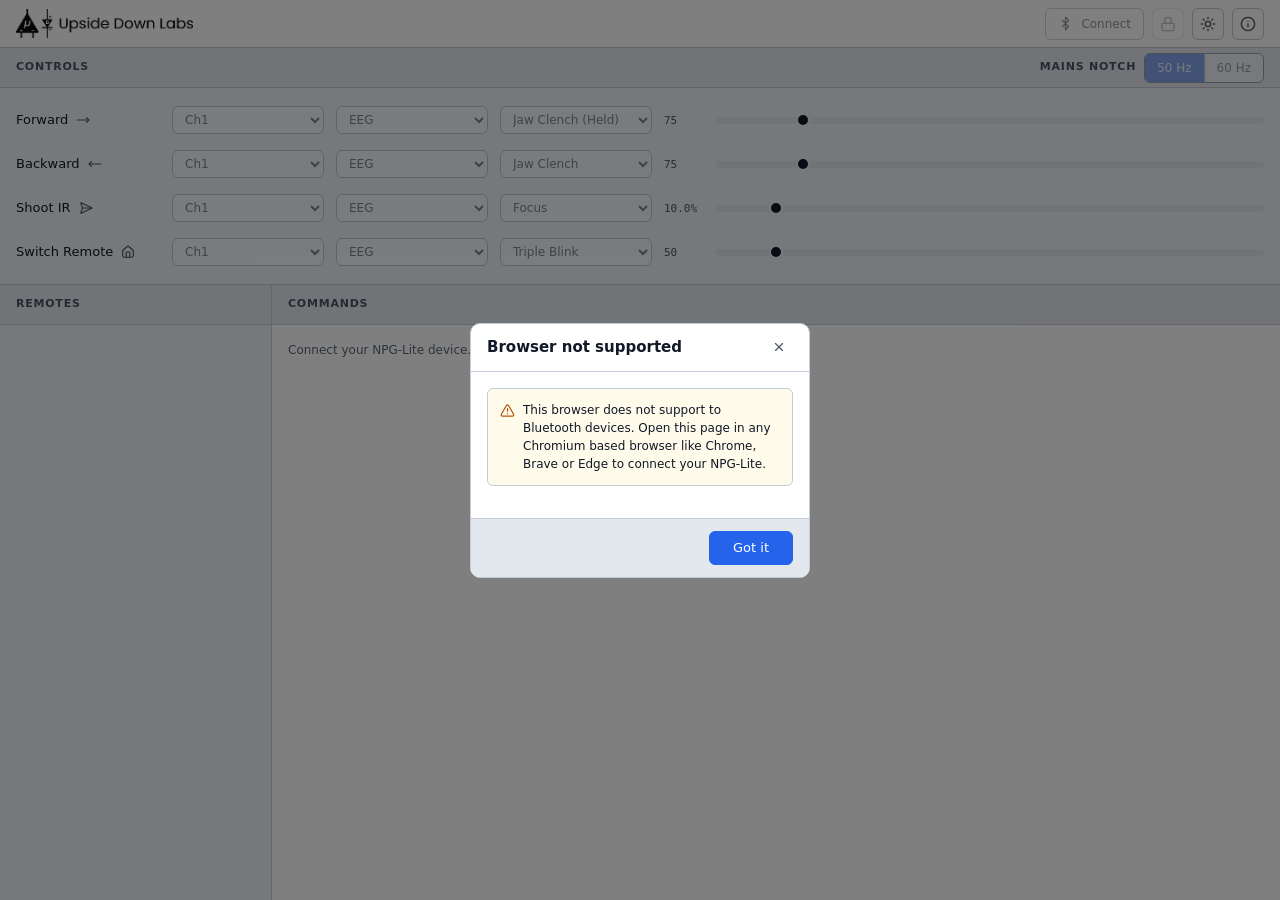
<file: BCI-IR-Remote/index.html>
<!doctype html>
<html lang="en">
<head>
<meta charset="utf-8">
<meta name="viewport" content="width=device-width, initial-scale=1, viewport-fit=cover">
<meta name="color-scheme" content="light dark">
<title>NPG IR Controller</title>
<link rel="stylesheet" href="css/style.css">
<script>
/* Keep the desktop workspace intact and fit it inside the available visual
   viewport.  This runs before the page paints and updates for resize, browser
   zoom and mobile viewport changes. */
(() => {
  const root = document.documentElement;
  let frame = 0;

  function fitLayout() {
    frame = 0;
    const rem = parseFloat(getComputedStyle(root).fontSize) || 16;
    const minWidth = 60 * rem;
    const minHeight = 40 * rem;
    const visual = window.visualViewport;
    const width = Math.max(1, Math.min(window.innerWidth, visual ? visual.width : window.innerWidth));
    const height = Math.max(1, Math.min(window.innerHeight, visual ? visual.height : window.innerHeight));
    const scale = Math.min(1, width / minWidth, height / minHeight);

    root.style.setProperty('--app-scale', scale.toFixed(6));
    root.style.setProperty('--app-width', Math.max(minWidth, width / scale) + 'px');
    root.style.setProperty('--app-height', Math.max(minHeight, height / scale) + 'px');
  }

  function scheduleFit() {
    if (!frame) frame = requestAnimationFrame(fitLayout);
  }

  fitLayout();
  window.addEventListener('resize', scheduleFit, { passive: true });
  window.visualViewport?.addEventListener('resize', scheduleFit, { passive: true });
})();
</script>
</head>
<body>

<div class="app">

  <header class="hdr">
    <img class="logo light-only" src="assets/udl_logo_black.png" alt="Upside Down Labs">
    <img class="logo dark-only" src="assets/udl_logo_white.png" alt="Upside Down Labs">
    <div class="hdr-actions">
      <button class="btn btn-sm conn-btn" id="btn-conn" title="Connect">
        <span class="ico" data-icon="bluetooth"></span>
        <span id="conn-txt">Connect</span>
      </button>
      <button class="icon-btn" id="btn-lock" title="Unlock to configure" aria-label="Unlock to configure" disabled>
        <span class="ico" data-icon="lock"></span>
      </button>
      <button class="icon-btn" id="btn-theme" title="Toggle theme" aria-label="Toggle theme">
        <span class="ico light-only" data-icon="sun"></span>
        <span class="ico dark-only" data-icon="moon"></span>
      </button>
      <button class="icon-btn" id="btn-info" title="How to use" aria-label="How to use">
        <span class="ico" data-icon="info"></span>
      </button>
    </div>
  </header>

  <!-- Settings only: what each channel measures, and what its gestures do. -->
  <div class="section-hdr">
    <span class="bar-ttl">Controls</span>
    <div class="bar-tools">
      <span class="notch-lbl">Mains notch</span>
      <div class="switch" id="notch" role="group" aria-label="Mains notch">
        <button type="button" data-hz="50">50 Hz</button>
        <button type="button" data-hz="60">60 Hz</button>
      </div>
    </div>
  </div>

  <!-- One row per control: what it is, which channel and filter feed it,
       which gesture drives it, and the level that gesture is measured on. -->
  <div class="controls" id="controls"></div>

  <main class="cols">
    <div class="col col-profiles">
      <div class="col-ttl">
        <span>Remotes</span>
      </div>
      <div class="col-body">
        <ul class="list" id="profiles"></ul>
      </div>
    </div>

    <div class="col col-commands">
      <div class="col-ttl">
        <span id="cmd-ttl">Commands</span>
      </div>
      <div class="col-body">
        <ul class="grid" id="list"></ul>
        <p class="col-empty" id="cmd-empty"></p>
      </div>
    </div>
  </main>


  <!-- Phones only. Every command row has its own fire button, but they are
       a small target, so the selected one gets a full width button too. -->

</div>


<!-- Listening -->
<div class="overlay" id="ov-listening">
  <div class="modal modal-sm">
    <div class="modal-body listen">
      <div class="waves" aria-hidden="true">
        <span class="wave"></span>
        <span class="wave"></span>
        <span class="wave"></span>
        <span class="wave-core"></span>
      </div>
      <h2 class="listen-ttl">Listening for a signal</h2>
      <p class="prose listen-sub">Point your remote at the board and press any key.</p>
      <div class="progress"><span class="progress-bar" id="listen-bar"></span></div>
      <span class="listen-time" id="listen-time"></span>
    </div>
    <div class="modal-ftr">
      <button class="btn" id="listen-cancel">Cancel</button>
    </div>
  </div>
</div>

<!-- Capture -->
<div class="overlay" id="ov-capture">
  <div class="modal">
    <div class="modal-hdr">
      <h2 class="modal-ttl" id="cap-ttl">IR signal captured</h2>
      <button class="icon-btn icon-btn-sm" data-close="ov-capture" aria-label="Close">
        <span class="ico" data-icon="x"></span>
      </button>
    </div>
    <div class="modal-body">
      <div id="cap-dup"></div>
      <dl class="meta" id="cap-meta"></dl>
      <label class="field">
        <span class="field-lbl">Name</span>
        <input class="input" id="cap-input" maxlength="16" placeholder="TV Power" autocomplete="off">
        <span class="field-hint"><span id="cap-count">0</span>/16 characters</span>
      </label>
    </div>
    <div class="modal-ftr" id="cap-actions"></div>
  </div>
</div>

<!-- Rename -->
<div class="overlay" id="ov-rename">
  <div class="modal">
    <div class="modal-hdr">
      <h2 class="modal-ttl" id="ren-ttl">Rename command</h2>
      <button class="icon-btn icon-btn-sm" data-close="ov-rename" aria-label="Close">
        <span class="ico" data-icon="x"></span>
      </button>
    </div>
    <div class="modal-body">
      <label class="field">
        <span class="field-lbl">Name</span>
        <input class="input" id="ren-input" maxlength="16" autocomplete="off">
        <span class="field-hint"><span id="ren-count">0</span>/16 characters</span>
      </label>
    </div>
    <div class="modal-ftr">
      <button class="btn" data-close="ov-rename">Cancel</button>
      <button class="btn btn-primary" id="ren-save">Save</button>
    </div>
  </div>
</div>

<!-- Confirm -->
<div class="overlay" id="ov-confirm">
  <div class="modal">
    <div class="modal-hdr">
      <h2 class="modal-ttl" id="cfm-ttl">Are you sure?</h2>
      <button class="icon-btn icon-btn-sm" data-close="ov-confirm" aria-label="Close">
        <span class="ico" data-icon="x"></span>
      </button>
    </div>
    <div class="modal-body">
      <p class="prose" id="cfm-body"></p>
    </div>
    <div class="modal-ftr">
      <button class="btn" id="cfm-no">Cancel</button>
      <button class="btn btn-danger" id="cfm-ok">Delete</button>
    </div>
  </div>
</div>

<!-- Info -->
<div class="overlay" id="ov-info">
  <div class="modal modal-lg">
    <div class="modal-hdr">
      <h2 class="modal-ttl">How to use</h2>
      <button class="icon-btn icon-btn-sm" data-close="ov-info" aria-label="Close">
        <span class="ico" data-icon="x"></span>
      </button>
    </div>
    <div class="modal-body modal-scroll">

      <section class="info-sec">
        <h3 class="info-ttl">Getting started</h3>
        <ol class="steps">
          <li>Power the board and press <b>Connect</b>. Pick <b>NPG-IR</b> from the browser dialog.</li>
          <li>Press the lock icon to unlock, then press <b>+</b> on a remote and name it.</li>
          <li>Open the remote, press <b>+</b> on a command, then point a real remote at the board and press a key.</li>
          <li>Name the capture and save it. Lock again when you're done setting up.</li>
          <li>Press a command's send button to fire it.</li>
        </ol>
      </section>

      <section class="info-sec">
        <h3 class="info-ttl">Muscle and brain control</h3>
        <p class="prose">Open <b>Controls</b> in the header to pick a channel, a filter and a gesture for each of the four actions. The bar beside each one shows its live level, and the slider sets the threshold that counts as a gesture: put it just above your resting level and below a deliberate one.</p>
      </section>

      <section class="info-sec">
        <h3 class="info-ttl">Requirements</h3>
        <p class="prose">Web Bluetooth works in Chrome and Edge on desktop and Android. Firefox and Safari do not support it. On Android, Location must be on for Bluetooth scanning.</p>
      </section>

      <section class="info-sec danger-zone">
        <h3 class="info-ttl">Erase all</h3>
        <p class="prose">Removes every remote, command and waveform from the board. This cannot be undone.</p>
        <button class="btn btn-danger" id="btn-wipe" disabled>Erase everything</button>
      </section>

    </div>
  </div>
</div>

<!-- Unsupported browser -->
<div class="overlay" id="ov-browser-warning">
  <div class="modal modal-sm">
    <div class="modal-hdr">
      <h2 class="modal-ttl">Browser not supported</h2>
      <button class="icon-btn icon-btn-sm" data-close="ov-browser-warning" aria-label="Close">
        <span class="ico" data-icon="x"></span>
      </button>
    </div>
    <div class="modal-body">
      <div class="notice">
        <span class="ico" data-icon="triangle-alert"></span>
        <span>This browser does not support to Bluetooth devices. Open this page in any Chromium based browser like Chrome, Brave or Edge to connect your NPG-Lite.</span>
      </div>
    </div>
    <div class="modal-ftr">
      <button class="btn btn-primary" data-close="ov-browser-warning">Got it</button>
    </div>
  </div>
</div>

<div class="toast" id="toast" role="status"></div>

<script src="js/icons.js"></script>
<script src="js/ble.js"></script>
<script src="js/app.js"></script>
</body>
</html>
</file>
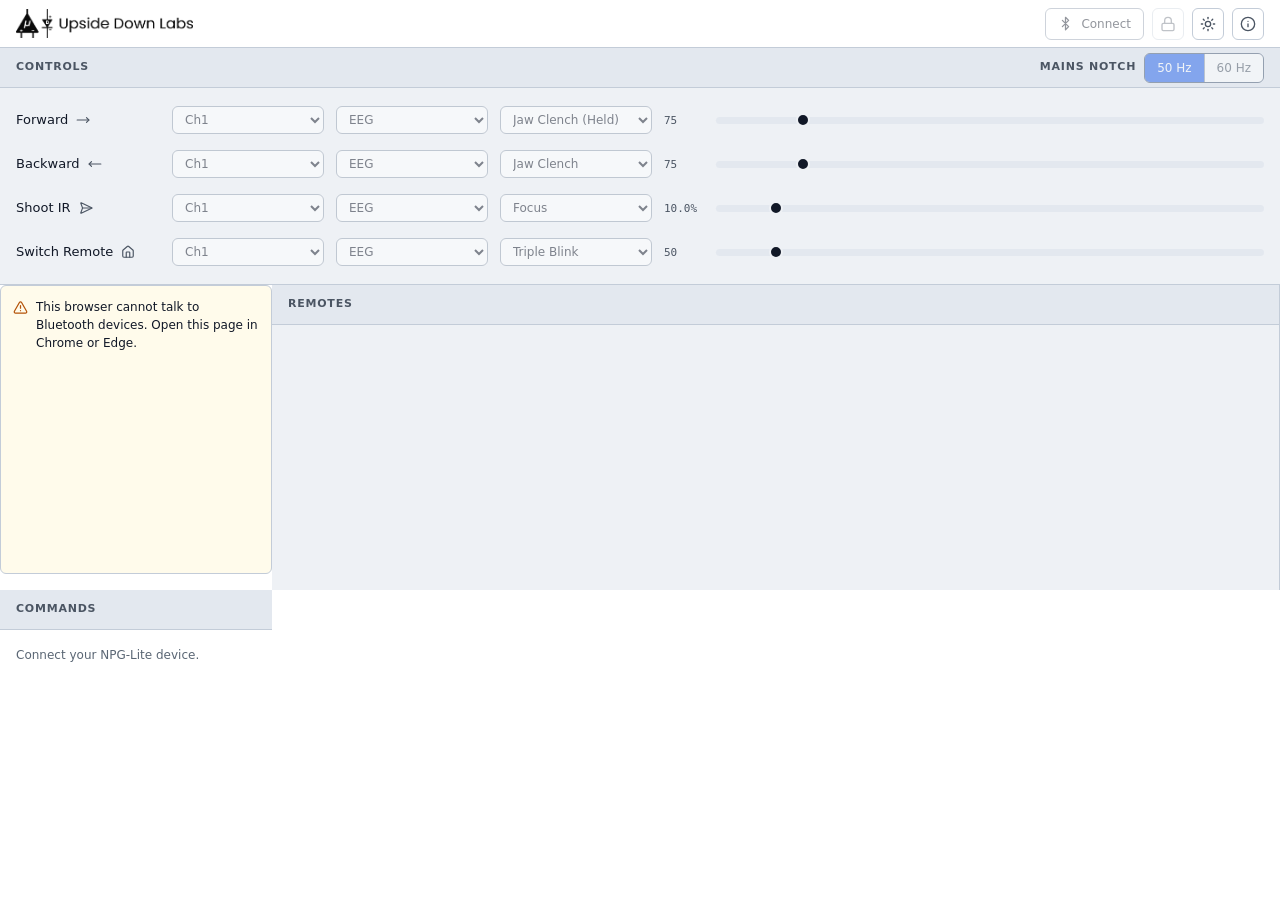
<file: IR-Transceiver/index.html>
<!doctype html>
<html lang="en">
<head>
<meta charset="utf-8">
<meta name="viewport" content="width=device-width, initial-scale=1, viewport-fit=cover">
<meta name="color-scheme" content="light dark">
<title>NPG IR Controller</title>
<link rel="stylesheet" href="css/style.css">
<script>
/* Keep the desktop workspace intact and fit it inside the available visual
   viewport.  This runs before the page paints and updates for resize, browser
   zoom and mobile viewport changes. */
(() => {
  const root = document.documentElement;
  let frame = 0;

  function fitLayout() {
    frame = 0;
    const rem = parseFloat(getComputedStyle(root).fontSize) || 16;
    const minWidth = 60 * rem;
    const minHeight = 40 * rem;
    const visual = window.visualViewport;
    const width = Math.max(1, Math.min(window.innerWidth, visual ? visual.width : window.innerWidth));
    const height = Math.max(1, Math.min(window.innerHeight, visual ? visual.height : window.innerHeight));
    const scale = Math.min(1, width / minWidth, height / minHeight);

    root.style.setProperty('--app-scale', scale.toFixed(6));
    root.style.setProperty('--app-width', Math.max(minWidth, width / scale) + 'px');
    root.style.setProperty('--app-height', Math.max(minHeight, height / scale) + 'px');
  }

  function scheduleFit() {
    if (!frame) frame = requestAnimationFrame(fitLayout);
  }

  fitLayout();
  window.addEventListener('resize', scheduleFit, { passive: true });
  window.visualViewport?.addEventListener('resize', scheduleFit, { passive: true });
})();
</script>
</head>
<body>

<div class="app">

  <header class="hdr">
    <img class="logo light-only" src="assets/udl_logo_black.png" alt="Upside Down Labs">
    <img class="logo dark-only" src="assets/udl_logo_white.png" alt="Upside Down Labs">
    <div class="hdr-actions">
      <button class="btn btn-sm conn-btn" id="btn-conn" title="Connect">
        <span class="ico" data-icon="bluetooth"></span>
        <span id="conn-txt">Connect</span>
      </button>
      <button class="icon-btn" id="btn-lock" title="Unlock to configure" aria-label="Unlock to configure" disabled>
        <span class="ico" data-icon="lock"></span>
      </button>
      <button class="icon-btn" id="btn-theme" title="Toggle theme" aria-label="Toggle theme">
        <span class="ico light-only" data-icon="sun"></span>
        <span class="ico dark-only" data-icon="moon"></span>
      </button>
      <button class="icon-btn" id="btn-info" title="How to use" aria-label="How to use">
        <span class="ico" data-icon="info"></span>
      </button>
    </div>
  </header>

  <!-- Settings only: what each channel measures, and what its gestures do. -->
  <div class="section-hdr">
    <span class="bar-ttl">Controls</span>
    <div class="bar-tools">
      <span class="notch-lbl">Mains notch</span>
      <div class="switch" id="notch" role="group" aria-label="Mains notch">
        <button type="button" data-hz="50">50 Hz</button>
        <button type="button" data-hz="60">60 Hz</button>
      </div>
    </div>
  </div>

  <!-- One row per control: what it is, which channel and filter feed it,
       which gesture drives it, and the level that gesture is measured on. -->
  <div class="controls" id="controls"></div>

  <main class="cols">
    <div class="col col-profiles">
      <div class="col-ttl">
        <span>Remotes</span>
      </div>
      <div class="col-body">
        <ul class="list" id="profiles"></ul>
      </div>
    </div>

    <div class="col col-commands">
      <div class="col-ttl">
        <span id="cmd-ttl">Commands</span>
      </div>
      <div class="col-body">
        <ul class="grid" id="list"></ul>
        <p class="col-empty" id="cmd-empty"></p>
      </div>
    </div>
  </main>


  <!-- Phones only. Every command row has its own fire button, but they are
       a small target, so the selected one gets a full width button too. -->

</div>


<!-- Listening -->
<div class="overlay" id="ov-listening">
  <div class="modal modal-sm">
    <div class="modal-body listen">
      <div class="waves" aria-hidden="true">
        <span class="wave"></span>
        <span class="wave"></span>
        <span class="wave"></span>
        <span class="wave-core"></span>
      </div>
      <h2 class="listen-ttl">Listening for a signal</h2>
      <p class="prose listen-sub">Point your remote at the board and press any key.</p>
      <div class="progress"><span class="progress-bar" id="listen-bar"></span></div>
      <span class="listen-time" id="listen-time"></span>
    </div>
    <div class="modal-ftr">
      <button class="btn" id="listen-cancel">Cancel</button>
    </div>
  </div>
</div>

<!-- Capture -->
<div class="overlay" id="ov-capture">
  <div class="modal">
    <div class="modal-hdr">
      <h2 class="modal-ttl" id="cap-ttl">IR signal captured</h2>
      <button class="icon-btn icon-btn-sm" data-close="ov-capture" aria-label="Close">
        <span class="ico" data-icon="x"></span>
      </button>
    </div>
    <div class="modal-body">
      <div id="cap-dup"></div>
      <dl class="meta" id="cap-meta"></dl>
      <label class="field">
        <span class="field-lbl">Name</span>
        <input class="input" id="cap-input" maxlength="16" placeholder="TV Power" autocomplete="off">
        <span class="field-hint"><span id="cap-count">0</span>/16 characters</span>
      </label>
    </div>
    <div class="modal-ftr" id="cap-actions"></div>
  </div>
</div>

<!-- Rename -->
<div class="overlay" id="ov-rename">
  <div class="modal">
    <div class="modal-hdr">
      <h2 class="modal-ttl" id="ren-ttl">Rename command</h2>
      <button class="icon-btn icon-btn-sm" data-close="ov-rename" aria-label="Close">
        <span class="ico" data-icon="x"></span>
      </button>
    </div>
    <div class="modal-body">
      <label class="field">
        <span class="field-lbl">Name</span>
        <input class="input" id="ren-input" maxlength="16" autocomplete="off">
        <span class="field-hint"><span id="ren-count">0</span>/16 characters</span>
      </label>
    </div>
    <div class="modal-ftr">
      <button class="btn" data-close="ov-rename">Cancel</button>
      <button class="btn btn-primary" id="ren-save">Save</button>
    </div>
  </div>
</div>

<!-- Confirm -->
<div class="overlay" id="ov-confirm">
  <div class="modal">
    <div class="modal-hdr">
      <h2 class="modal-ttl" id="cfm-ttl">Are you sure?</h2>
      <button class="icon-btn icon-btn-sm" data-close="ov-confirm" aria-label="Close">
        <span class="ico" data-icon="x"></span>
      </button>
    </div>
    <div class="modal-body">
      <p class="prose" id="cfm-body"></p>
    </div>
    <div class="modal-ftr">
      <button class="btn" id="cfm-no">Cancel</button>
      <button class="btn btn-danger" id="cfm-ok">Delete</button>
    </div>
  </div>
</div>

<!-- Info -->
<div class="overlay" id="ov-info">
  <div class="modal modal-lg">
    <div class="modal-hdr">
      <h2 class="modal-ttl">How to use</h2>
      <button class="icon-btn icon-btn-sm" data-close="ov-info" aria-label="Close">
        <span class="ico" data-icon="x"></span>
      </button>
    </div>
    <div class="modal-body modal-scroll">

      <section class="info-sec">
        <h3 class="info-ttl">Getting started</h3>
        <ol class="steps">
          <li>Power the board and press <b>Connect</b>. Pick <b>NPG-IR</b> from the browser dialog.</li>
          <li>Press the lock icon to unlock, then press <b>+</b> on a remote and name it.</li>
          <li>Open the remote, press <b>+</b> on a command, then point a real remote at the board and press a key.</li>
          <li>Name the capture and save it. Lock again when you're done setting up.</li>
          <li>Press a command's send button to fire it.</li>
        </ol>
      </section>

      <section class="info-sec">
        <h3 class="info-ttl">Muscle and brain control</h3>
        <p class="prose">Open <b>Controls</b> in the header to pick a channel, a filter and a gesture for each of the four actions. The bar beside each one shows its live level, and the slider sets the threshold that counts as a gesture: put it just above your resting level and below a deliberate one.</p>
      </section>

      <section class="info-sec">
        <h3 class="info-ttl">Requirements</h3>
        <p class="prose">Web Bluetooth works in Chrome and Edge on desktop and Android. Firefox and Safari do not support it. On Android, Location must be on for Bluetooth scanning.</p>
      </section>

      <section class="info-sec danger-zone">
        <h3 class="info-ttl">Erase all</h3>
        <p class="prose">Removes every remote, command and waveform from the board. This cannot be undone.</p>
        <button class="btn btn-danger" id="btn-wipe" disabled>Erase everything</button>
      </section>

    </div>
  </div>
</div>

<div class="toast" id="toast" role="status"></div>

<script src="js/icons.js"></script>
<script src="js/ble.js"></script>
<script src="js/app.js"></script>
</body>
</html>
</file>
<file: BCI-IR-Remote/css/style.css>
/* ============================================================
   NPG IR Transceiver
   Compact mono. One accent, hairline borders, 0.25rem spacing grid.

   The whole design is driven by the tokens below. Both themes
   share every size and rule and differ only in colour.

   Sizes are in rem so the layout follows the reader's browser
   font-size preference. 1rem is the browser default, normally
   16px, and every token is an exact multiple of 1/16rem, so at
   the default setting this renders identically to a px build.
   Never set a font-size on :root, that would defeat the point.

   Four things stay in px on purpose, because they should not
   grow with text: hairline borders (--edge), the focus ring and
   its offset, the focus glow spread, and the 1px press nudge.
   ============================================================ */

:root {
  /* Tells the browser which way round its own chrome should go, so
     scrollbars, form controls and the like follow the chosen theme rather
     than the operating system. Set again in each palette block below. */
  color-scheme: light;

  /* spacing - 0.25rem grid, no other values are used anywhere */
  --s1: 0.25rem;    /*  4px */
  --s2: 0.5rem;     /*  8px */
  --s3: 0.75rem;    /* 12px */
  --s4: 1rem;       /* 16px */
  --s5: 1.25rem;    /* 20px */
  --s6: 1.5rem;     /* 24px */
  --s7: 2rem;       /* 32px */

  /* type */
  --font: ui-sans-serif, system-ui, -apple-system, "Segoe UI", Roboto,
          "Helvetica Neue", Arial, sans-serif;
  --mono: ui-monospace, SFMono-Regular, "SF Mono", Menlo, Consolas, monospace;
  --t-xs: 0.6875rem; /* 11px */
  --t-sm: 0.75rem;   /* 12px */
  --t-md: 0.8125rem; /* 13px */
  --t-lg: 0.9375rem; /* 15px */
  --t-xl: 1.0625rem; /* 17px */

  /* control heights - only these four exist */
  --h-icon-sm: 1.75rem;  /* 28px */
  --h-icon: 2rem;        /* 32px */
  --h-btn: 2.125rem;     /* 34px */
  --h-fire: 2.875rem;    /* 46px */

  /* radius - controls, containers, pills. circles use 50% */
  --r: 0.375rem;     /*  6px */
  --r-lg: 0.625rem;  /* 10px */
  --r-pill: 999px;

  --edge: 1px;
  --tap: 200ms cubic-bezier(.4, 0, .2, 1);

  /* Updated before first paint by index.html. The workspace retains its
     desktop geometry and scales as one unit when the viewport is smaller. */
  --app-scale: 1;
  --app-width: 100vw;
  --app-height: 100dvh;

  /* light palette. The greys are spaced far enough apart that a panel, a
     sunken column and a header read as three different surfaces. */
  --bg:           #ffffff;
  --bg-sunken:    #eef1f5;
  --surface:      #ffffff;
  --surface-hi:   #e3e8ef;
  --border:       #c3ccd8;
  --border-hi:    #94a0b0;
  --text:         #111827;
  --text-mute:    #4b5563;
  --text-faint:   #5a6674;
  --accent:       #2563eb;
  --accent-hi:    #1d4ed8;
  --accent-fg:    #ffffff;
  --accent-wash:  #dce9ff;
  --danger:       #dc2626;
  --danger-hi:    #b91c1c;
  --danger-wash:  #fef2f2;
  --ok:           #15803d;
  --ok-solid:     #14733c;
  --warn:         #b45309;
  --warn-wash:    #fffbeb;
}

@media (prefers-color-scheme: dark) {
  :root:not([data-theme="light"]) {
    color-scheme: dark;
    --bg:           #0a0a0a;
    --bg-sunken:    #000000;
    --surface:      #141414;
    --surface-hi:   #1e1e1e;
    --border:       #262626;
    --border-hi:    #383838;
    --text:         #f5f5f5;
    --text-mute:    #9a9a9a;
    --text-faint:   #8a8a8a;
    --accent:       #3b82f6;
    --accent-hi:    #60a5fa;
    --accent-fg:    #ffffff;
    --accent-wash:  #101c33;
    --danger:       #ef4444;
    --danger-hi:    #f87171;
    --danger-wash:  #2a1315;
    --ok:           #4ade80;
    --ok-solid:     #1a7a45;
    --warn:         #fbbf24;
    --warn-wash:    #251c09;
  }
}

:root[data-theme="dark"] {
  color-scheme: dark;
  --bg:           #0a0a0a;
  --bg-sunken:    #000000;
  --surface:      #141414;
  --surface-hi:   #1e1e1e;
  --border:       #262626;
  --border-hi:    #383838;
  --text:         #f5f5f5;
  --text-mute:    #9a9a9a;
  --text-faint:   #8a8a8a;
  --accent:       #3b82f6;
  --accent-hi:    #60a5fa;
  --accent-fg:    #ffffff;
  --accent-wash:  #101c33;
  --danger:       #ef4444;
  --danger-hi:    #f87171;
  --danger-wash:  #2a1315;
  --ok:           #4ade80;
  --ok-solid:     #1a7a45;
  --warn:         #fbbf24;
  --warn-wash:    #251c09;
}

/* theme-conditional elements ------------------------------- */
:root .dark-only { display: none; }
:root .light-only { display: block; }
@media (prefers-color-scheme: dark) {
  :root:not([data-theme="light"]) .dark-only  { display: block; }
  :root:not([data-theme="light"]) .light-only { display: none; }
}
:root[data-theme="light"] { color-scheme: light; }

:root[data-theme="dark"] .dark-only  { display: block; }
:root[data-theme="dark"] .light-only { display: none; }

/* base ------------------------------------------------------ */
*, *::before, *::after { box-sizing: border-box; }

/* the hidden attribute is how this app shows and hides whole sections, and a
   plain display rule would quietly outrank it */
[hidden] { display: none !important; }

html, body {
  height: 100%;
  overflow: hidden;
}

/* iOS Safari inflates text in landscape without this */
html {
  -webkit-text-size-adjust: 100%;
  text-size-adjust: 100%;
}

body {
  margin: 0;
  background: var(--bg-sunken);
  color: var(--text);
  font: 400 var(--t-md)/1.5 var(--font);
  -webkit-font-smoothing: antialiased;
  -webkit-tap-highlight-color: transparent;
}

/* Lucide icons. They are drawn on a 24 unit grid at stroke width 2, so the
   weight holds at whatever size a rule below gives them. Block display keeps
   the wrapper span from adding a baseline gap under the icon. */
svg {
  display: block;
  fill: none;
  stroke: currentColor;
  stroke-width: 2;
  stroke-linecap: round;
  stroke-linejoin: round;
}

.ico { display: inline-flex; }

/* Scrollbars ------------------------------------------------
   The default light track is almost white and disappears against the panel,
   so every scrolling area gets its own from the palette. Newer browsers use
   the standard properties and ignore the webkit rules below them. */
.col-body, .bars, .config, .modal-scroll {
  scrollbar-width: thin;
  scrollbar-color: var(--text-faint) var(--surface-hi);
}

.col-body::-webkit-scrollbar,
.bars::-webkit-scrollbar,
.config::-webkit-scrollbar,
.modal-scroll::-webkit-scrollbar { width: 0.625rem; }

.col-body::-webkit-scrollbar-track,
.bars::-webkit-scrollbar-track,
.config::-webkit-scrollbar-track,
.modal-scroll::-webkit-scrollbar-track { background: var(--surface-hi); }

.col-body::-webkit-scrollbar-thumb,
.bars::-webkit-scrollbar-thumb,
.config::-webkit-scrollbar-thumb,
.modal-scroll::-webkit-scrollbar-thumb {
  background: var(--text-faint);
  border: 2px solid var(--surface-hi);
  border-radius: var(--r-pill);
}

/* A mouse click still focuses the element, and the browser's own default
   outline does not know about :focus-visible - it has to be told off
   explicitly, or a click leaves a ring behind that only a keyboard press
   should draw. */
:focus:not(:focus-visible) {
  outline: none;
}

:focus-visible {
  outline: 2px solid var(--accent);
  outline-offset: 2px;
  border-radius: var(--r);
}

/* app shell -------------------------------------------------
   This is a desktop workspace. Rather than changing its composition on a
   narrow or short viewport, the viewport fitter scales the complete shell so
   every panel remains visible and in the same relative position. */
.app {
  display: flex;
  flex-direction: column;
  width: var(--app-width);
  height: var(--app-height);
  min-width: 60rem;
  min-height: 40rem;
  background: var(--bg);
  transform: scale(var(--app-scale));
  transform-origin: top left;
}

/* header ---------------------------------------------------- */
.hdr {
  flex: none;
  display: flex;
  align-items: center;
  gap: var(--s3);
  height: 3rem;
  padding-inline: var(--s4);
  border-bottom: var(--edge) solid var(--border);
}

.logo {
  height: 1.875rem;
  width: auto;
  max-width: 100%;
  min-width: 0;
  object-fit: contain;
  display: block;
}

.hdr-actions {
  flex: none;
  margin-left: auto;
  display: flex;
  align-items: center;
  gap: var(--s2);
}

/* The connect button always carries a visible border; a transparent one on
   its neighbours until hover made the row read as unevenly spaced even
   though the gap itself was the same. */
.hdr-actions .icon-btn {
  border-color: var(--border);
}

/* connect ---------------------------------------------------
   State is the colour of the button, so there is no label to read. */
/* connected is a colour, so there is no separate status to read. The fill is
   deeper than the green used for text, so it carries a white label without
   glaring. */
.conn-btn.live {
  border-color: var(--ok-solid);
  background: var(--ok-solid);
  color: var(--accent-fg);
}

.conn-btn.live:hover:not(:disabled) {
  border-color: var(--danger);
  background: var(--danger);
}

/* Web Bluetooth is missing entirely. Looks disabled, same as :disabled, but
   stays clickable so a click can explain why nothing will happen. */
.conn-btn.unsupported {
  opacity: .45;
  cursor: not-allowed;
}

/* status bar ------------------------------------------------ */

.dot.live { background: var(--ok); }

/* two columns -----------------------------------------------
   Profiles on the left, the chosen profile's commands on the right, both in
   view at once. The rail is deliberately narrow: it is a place to pick from,
   not to read. */
.cols {
  flex: 1;
  min-height: 0;
  display: grid;
  /* the rail keeps its proportions and never pushes the page wider, however
     large the reader's font is */
  /* wide enough for a full 16 character name plus its count and buttons */
  grid-template-columns: clamp(12rem, 22%, 17rem) 1fr;
}

/* The title does not scroll, so the scrollbar starts underneath it rather
   than running up behind it. */
.col {
  display: flex;
  flex-direction: column;
  min-width: 0;
  min-height: 0;
  overflow: hidden;
}

.col-body {
  flex: 1;
  min-height: 0;
  /* Rows carry their own borders, so an inset under the title bar reads as a
     gap in the list rather than as breathing room. They start flush; the tail
     keeps a little room so the last row is not jammed against the edge. */
  padding-block: 0 var(--s3);
  overflow-y: auto;
  overscroll-behavior: contain;
  /* reserve the track so it never lands on top of a row's buttons */
  scrollbar-gutter: stable;
}

.col-profiles {
  border-right: var(--edge) solid var(--border);
  background: var(--bg-sunken);
}

.col-empty {
  margin: 0;
  padding: var(--s4);
  font-size: var(--t-sm);
  color: var(--text-faint);
}

/* a channel is picked the same way a profile is, and the gestures on the
   right follow whichever one is selected */

.chan-row.active { background: var(--accent-wash); }
.chan-row.active .chan-nm { color: var(--accent); }

/* a rail row is tighter than a command row, and has no radio */

.row-sm.active .row-nm { font-weight: 600; }

.list { margin: 0; padding: 0; list-style: none; }

/* list ------------------------------------------------------ */
.list {
  margin: 0;
  padding: 0;
  list-style: none;
}

.row {
  display: flex;
  align-items: center;
  gap: var(--s3);
  height: 2.5rem;
  padding-inline: var(--s4);
  border-bottom: var(--edge) solid var(--border);
  cursor: pointer;
  transition: background var(--tap);
}

.row:hover { background: var(--surface-hi); }
.row.active { background: var(--accent-wash); }

.radio {
  flex: none;
  width: 0.875rem;
  height: 0.875rem;
  border: var(--edge) solid var(--border-hi);
  border-radius: 50%;
  transition: border-color var(--tap);
}

.row.active .radio {
  border-color: var(--accent);
  border-width: 0.25rem;
}

.row-nm {
  flex: 1;
  min-width: 0;
  font-size: var(--t-md);
  overflow: hidden;
  text-overflow: ellipsis;
  white-space: nowrap;
}

.row.active .row-nm { font-weight: 500; }

/* Locked disables every way of editing rather than hiding it, so the row
   never changes shape and the reason it will not respond is right there
   under the pointer. */
.row-actions {
  flex: none;
  display: flex;
  gap: var(--s1);
}

/* records into the slot it sits on */
.add-btn {
  flex: none;
  border-color: var(--border-hi);
  color: var(--accent);
}

.add-btn:hover:not(:disabled) {
  border-color: var(--accent);
  background: var(--accent-wash);
  color: var(--accent);
}

/* Ten fixed slots, two across and five down. */
.grid {
  display: grid;
  grid-template-columns: 1fr 1fr;
  margin: 0;
  padding: 0;
  list-style: none;
}

.grid .row { border-right: var(--edge) solid var(--border); }
.grid .row:nth-child(even) { border-right: 0; }

/* Locked is read only, so the lists say so by sitting back a little. The
   send buttons stay at full strength, because firing is the whole point of
   being locked. */
.cols.locked .row-nm,
.cols.locked .badge { opacity: .6; }

/* a slot with nothing in it yet reads as waiting, not as broken */
.row.blank .row-nm { color: var(--text-faint); }

/* muscle trigger feedback ------------------------------------
   The board drives these. A step marks the row the selection moved
   to, a fire flashes the row and the button together. */
.row.stepped {
  animation: row-step 320ms ease-out;
}

@keyframes row-step {
  from { box-shadow: inset 0.1875rem 0 0 var(--accent); }
  to   { box-shadow: inset 0.1875rem 0 0 transparent; }
}

.row.fired {
  animation: row-fire 480ms ease-out;
}

@keyframes row-fire {
  from { background: var(--accent); }
  to   { background: transparent; }
}

.btn-fire.firing {
  animation: fire-pulse 480ms ease-out;
}

@keyframes fire-pulse {
  0%   { transform: scale(1); }
  35%  { transform: scale(1.03); }
  100% { transform: scale(1); }
}

/* footer ---------------------------------------------------- */
.ftr {
  flex: none;
  padding: var(--s3) var(--s4) calc(var(--s3) + env(safe-area-inset-bottom));
  border-top: var(--edge) solid var(--border);
  background: var(--surface-hi);
}

.active-nm {
  flex: 1;
  min-width: 0;
  font-size: var(--t-md);
  font-weight: 500;
  overflow: hidden;
  text-overflow: ellipsis;
  white-space: nowrap;
}

.active-nm.none {
  font-weight: 400;
  color: var(--text-faint);
}

/* buttons --------------------------------------------------- */
.btn {
  height: var(--h-btn);
  padding-inline: var(--s3);
  display: inline-flex;
  align-items: center;
  justify-content: center;
  gap: var(--s2);
  border: var(--edge) solid var(--border-hi);
  border-radius: var(--r);
  background: var(--surface);
  color: var(--text);
  font: 500 var(--t-md)/1 var(--font);
  cursor: pointer;
  white-space: nowrap;
  transition: background var(--tap), border-color var(--tap), opacity var(--tap);
}

.btn:hover:not(:disabled) {
  background: var(--surface-hi);
  border-color: var(--text-faint);
}

.btn:active:not(:disabled) { transform: translateY(1px); }

.btn:disabled {
  opacity: .45;
  cursor: not-allowed;
}

.btn svg { width: 0.9375rem; height: 0.9375rem; }

.btn-sm {
  height: var(--h-icon);
  font-size: var(--t-sm);
}

.btn-primary {
  background: var(--accent);
  border-color: var(--accent);
  color: var(--accent-fg);
}

.btn-primary:hover:not(:disabled) {
  background: var(--accent-hi);
  border-color: var(--accent-hi);
}

.btn-danger {
  background: var(--danger);
  border-color: var(--danger);
  color: #fff;
}

.btn-danger:hover:not(:disabled) {
  background: var(--danger-hi);
  border-color: var(--danger-hi);
}

.btn-fire {
  width: 100%;
  height: var(--h-fire);
  font-size: var(--t-lg);
}

.btn-fire svg { width: 1.0625rem; height: 1.0625rem; }

/* icon buttons ---------------------------------------------- */
.icon-btn {
  position: relative;
  width: var(--h-icon);
  height: var(--h-icon);
  display: inline-flex;
  align-items: center;
  justify-content: center;
  padding: 0;
  border: var(--edge) solid transparent;
  border-radius: var(--r);
  background: transparent;
  color: var(--text-mute);
  cursor: pointer;
  transition: background var(--tap), color var(--tap), border-color var(--tap), opacity var(--tap);
}

/* A button's own hover has to read as its own, even sitting inside a row
   that turns the same shade of surface-hi on hover, so it goes one step
   further to var(--border). */
.icon-btn:hover:not(:disabled):not(.locked-out) {
  background: var(--border);
  border-color: var(--border-hi);
  color: var(--text);
}

.icon-btn:disabled {
  opacity: .35;
  cursor: not-allowed;
}

/* Looks disabled while locked, but stays clickable so it can say why. */
.icon-btn.locked-out {
  opacity: .35;
  cursor: not-allowed;
}

/* A couple of quick blinks on the lock icon when a locked edit is attempted,
   pointing at the way to actually unlock. */
@keyframes lock-hint {
  0%, 100% { opacity: 1; }
  50% { opacity: .25; }
}

#btn-lock.hint {
  animation: lock-hint 200ms ease-in-out 2;
}

.icon-btn svg { width: 1rem; height: 1rem; }

.icon-btn-sm {
  width: var(--h-icon-sm);
  height: var(--h-icon-sm);
}

.icon-btn-sm svg { width: 0.875rem; height: 0.875rem; }

.icon-btn.danger:hover:not(:disabled) {
  background: var(--danger-wash);
  border-color: var(--danger);
  color: var(--danger);
}

/* touch targets ---------------------------------------------
   On a finger, WCAG asks for at least 44px. Growing the buttons
   would change the layout, so grow only the invisible hit area
   and leave every painted pixel where it is. */
@media (pointer: coarse) {
  .icon-btn::after {
    content: "";
    position: absolute;
    top: 50%;
    left: 50%;
    width: 2.75rem;
    height: 2.75rem;
    transform: translate(-50%, -50%);
  }

  /* iOS Safari zooms the whole page when a focused input is
     under 16px. A slightly larger field beats a lurching page. */
  .input { font-size: 1rem; }
}

/* overlay and modal ----------------------------------------- */
.overlay {
  position: fixed;
  inset: 0;
  z-index: 50;
  display: none;
  align-items: center;
  justify-content: center;
  padding: var(--s4);
  background: rgba(0, 0, 0, .5);
}

.overlay.show { display: flex; }

.modal {
  width: 100%;
  max-width: 25rem;
  max-height: calc(100dvh - var(--s7));
  display: flex;
  flex-direction: column;
  border: var(--edge) solid var(--border);
  border-radius: var(--r-lg);
  background: var(--bg);
  overflow: hidden;
}

.modal-lg { max-width: 30rem; }

.modal-hdr {
  flex: none;
  display: flex;
  align-items: center;
  gap: var(--s3);
  height: 3rem;
  padding-inline: var(--s4);
  border-bottom: var(--edge) solid var(--border);
}

.modal-ttl {
  flex: 1;
  min-width: 0;
  margin: 0;
  font-size: var(--t-lg);
  font-weight: 600;
}

.modal-body {
  flex: 1;
  min-height: 0;
  padding: var(--s4);
}

.modal-scroll {
  overflow-y: auto;
  overscroll-behavior: contain;
}

.modal-ftr {
  flex: none;
  display: flex;
  justify-content: flex-end;
  gap: var(--s2);
  padding: var(--s3) var(--s4);
  border-top: var(--edge) solid var(--border);
  background: var(--surface-hi);
}

.modal-ftr .btn { min-width: 5.25rem; }

/* listening -------------------------------------------------- */
.modal-sm { max-width: 21.25rem; }

.listen {
  padding: var(--s6) var(--s4) var(--s5);
  text-align: center;
}

.waves {
  position: relative;
  width: 7rem;
  height: 7rem;
  margin: 0 auto var(--s5);
}

.wave,
.wave-core {
  position: absolute;
  top: 50%;
  left: 50%;
  border-radius: 50%;
  transform: translate(-50%, -50%);
}

.wave-core {
  width: 0.75rem;
  height: 0.75rem;
  background: var(--accent);
}

.wave {
  width: 1.25rem;
  height: 1.25rem;
  border: var(--edge) solid var(--accent);
  opacity: 0;
  animation: ripple 2.4s cubic-bezier(0, .35, .5, 1) infinite;
}

.wave:nth-child(2) { animation-delay: .8s; }
.wave:nth-child(3) { animation-delay: 1.6s; }

@keyframes ripple {
  0%   { transform: translate(-50%, -50%) scale(1);   opacity: .85; }
  70%  { opacity: .1; }
  100% { transform: translate(-50%, -50%) scale(5.4); opacity: 0; }
}

.listen-ttl {
  margin: 0 0 var(--s2);
  font-size: var(--t-lg);
  font-weight: 600;
}

.listen-sub {
  margin: 0 auto;
  max-width: 30ch;
  text-align: left;
}

.progress {
  height: 0.1875rem;
  margin-top: var(--s5);
  border-radius: var(--r-pill);
  background: var(--surface-hi);
  overflow: hidden;
}

.progress-bar {
  display: block;
  height: 100%;
  width: 100%;
  border-radius: var(--r-pill);
  background: var(--accent);
}

.listen-time {
  display: block;
  margin-top: var(--s2);
  font: 500 var(--t-xs)/1 var(--mono);
  color: var(--text-faint);
}

/* form ------------------------------------------------------ */
.field {
  display: block;
  margin-top: var(--s4);
}

.field:first-child { margin-top: 0; }

.field-lbl {
  display: block;
  margin-bottom: var(--s2);
  font-size: var(--t-sm);
  font-weight: 500;
  color: var(--text-mute);
}

.input {
  width: 100%;
  height: var(--h-btn);
  padding-inline: var(--s3);
  border: var(--edge) solid var(--border-hi);
  border-radius: var(--r);
  background: var(--surface);
  color: var(--text);
  font: 400 var(--t-md)/1 var(--font);
  transition: border-color var(--tap), box-shadow var(--tap);
}

.input::placeholder { color: var(--text-faint); }

.input:focus {
  outline: none;
  border-color: var(--accent);
  box-shadow: 0 0 0 3px var(--accent-wash);
}

.input.invalid {
  border-color: var(--danger);
  box-shadow: 0 0 0 3px var(--danger-wash);
}

.field-hint {
  display: block;
  margin-top: 0.375rem;
  font-size: var(--t-xs);
  color: var(--text-faint);
}

/* content ---------------------------------------------------- */
.prose {
  margin: 0 0 var(--s3);
  font-size: var(--t-sm);
  color: var(--text-mute);
}

.prose:last-child { margin-bottom: 0; }
.prose b { color: var(--text); font-weight: 500; }

.meta {
  margin: 0 0 var(--s3);
  display: grid;
  grid-template-columns: auto 1fr;
  gap: 0;
  border: var(--edge) solid var(--border);
  border-radius: var(--r);
  overflow: hidden;
  font-size: var(--t-sm);
}

.meta:last-child { margin-bottom: 0; }

.meta dt {
  padding: var(--s2) var(--s3);
  border-bottom: var(--edge) solid var(--border);
  background: var(--surface-hi);
  color: var(--text-mute);
  white-space: nowrap;
}

.meta dd {
  margin: 0;
  padding: var(--s2) var(--s3);
  border-bottom: var(--edge) solid var(--border);
  border-left: var(--edge) solid var(--border);
  overflow-wrap: anywhere;
}

.meta dt:nth-last-of-type(1),
.meta dd:nth-last-of-type(1) { border-bottom: 0; }

.steps {
  margin: 0 0 var(--s3);
  padding-left: var(--s5);
  font-size: var(--t-sm);
  color: var(--text-mute);
}

.steps li { margin-bottom: var(--s2); }
.steps li:last-child { margin-bottom: 0; }
.steps b { color: var(--text); font-weight: 500; }

.info-sec {
  padding-bottom: var(--s4);
  margin-bottom: var(--s4);
  border-bottom: var(--edge) solid var(--border);
}

.info-sec:last-child {
  padding-bottom: 0;
  margin-bottom: 0;
  border-bottom: 0;
}

.info-ttl {
  margin: 0 0 var(--s3);
  font-size: var(--t-md);
  font-weight: 600;
}

.danger-zone .info-ttl { color: var(--danger); }

/* notice ----------------------------------------------------- */
.notice {
  display: flex;
  align-items: flex-start;
  gap: var(--s2);
  margin-bottom: var(--s4);
  padding: var(--s3);
  border: var(--edge) solid var(--border);
  border-radius: var(--r);
  background: var(--warn-wash);
  font-size: var(--t-sm);
  color: var(--text);
}

.notice svg {
  flex: none;
  width: 0.9375rem;
  height: 0.9375rem;
  margin-top: 0.125rem;
  color: var(--warn);
}

/* toast ------------------------------------------------------ */
.toast {
  position: fixed;
  left: 50%;
  bottom: calc(var(--s6) + env(safe-area-inset-bottom));
  z-index: 60;
  transform: translate(-50%, 0.5rem);
  max-width: calc(100vw - var(--s7));
  padding: var(--s2) var(--s4);
  border: var(--edge) solid var(--border-hi);
  border-radius: var(--r);
  background: var(--surface);
  color: var(--text);
  font-size: var(--t-sm);
  white-space: nowrap;
  overflow: hidden;
  text-overflow: ellipsis;
  opacity: 0;
  pointer-events: none;
  transition: opacity var(--tap), transform var(--tap);
}

.toast.show {
  opacity: 1;
  transform: translate(-50%, 0);
}

.toast.err {
  border-color: var(--danger);
  color: var(--danger);
}

/* profile rows ----------------------------------------------
   The command count rides along with the name and steps aside when the
   rename and delete buttons appear on hover. */

.row:hover .row-badge,
.row:focus-within .row-badge { opacity: 0; }

@media (hover: none) {
  .row:hover .row-badge { opacity: 1; }
}

/* edit bar --------------------------------------------------
   Only while editing a profile. Rename and record live here, because
   neither belongs in a list you are meant to just pick from. */

.field-inline .field-lbl { flex: none; margin-bottom: 0; }
.field-inline .input { flex: 1; min-width: 0; }

/* settings panel -------------------------------------------
   What each channel measures on the left, what its gestures do on the right.
   Only the channels that are on are listed. */
.config {
  flex: none;
  max-height: 45vh;
  overflow-y: auto;
  border-bottom: var(--edge) solid var(--border);
  background: var(--bg-sunken);
}

/* firing ----------------------------------------------------
   Every command carries its own fire button, so nothing has to be selected
   first. The bar at the bottom is the reachable version of the same thing on
   a phone, where the row buttons are a small target. */
.fire-btn {
  flex: none;
  border-color: var(--accent);
  background: var(--accent);
  color: var(--accent-fg);
}

.fire-btn:hover:not(:disabled) {
  border-color: var(--accent-hi);
  background: var(--accent-hi);
  color: var(--accent-fg);
}

/* only worth the space where the row buttons are hard to hit */

@media (max-width: 34em) {
  .ftr-fire { display: block; }
}

/* what just happened, beside the level that caused it */

/* titled bars -----------------------------------------------
   Controls, Profiles and Commands all use this, so the three line up across
   the window at the same height and weight, and their text starts on the
   same vertical line as the rows underneath. */
.section-hdr,
.col-ttl {
  flex: none;
  display: flex;
  align-items: center;
  gap: var(--s3);
  min-height: 2.5rem;
  padding-inline: var(--s4);
  border-bottom: var(--edge) solid var(--border);
  background: var(--surface-hi);
  font-size: var(--t-xs);
  font-weight: 600;
  letter-spacing: .07em;
  text-transform: uppercase;
  color: var(--text-mute);
}

.col-ttl {
  overflow: hidden;
  text-overflow: ellipsis;
  white-space: nowrap;
}

.bar-ttl { white-space: nowrap; }

/* anything belonging to a bar sits at its right end */
.bar-tools {
  margin-left: auto;
  display: flex;
  align-items: center;
  gap: var(--s2);
}

.notch-lbl {
  font-size: var(--t-xs);
  font-weight: 600;
  letter-spacing: .07em;
  text-transform: uppercase;
  color: var(--text-mute);
  white-space: nowrap;
}

/* controls --------------------------------------------------
   One row per control: what it is, which channel and filter feed it, which
   gesture drives it, and the level behind that gesture. */
.controls {
  flex: none;
  display: flex;
  flex-direction: column;
  gap: var(--s1);
  padding-block: var(--s3);
  border-bottom: var(--edge) solid var(--border);
  background: var(--bg-sunken);
}

.ctl-row {
  display: flex;
  align-items: center;
  gap: var(--s3);
  height: 2.5rem;
  padding-inline: var(--s4);
  transition: background var(--tap);
}

.ctl-nm {
  flex: none;
  /* wide enough for "Select/Shoot IR", the longest of the four labels */
  width: clamp(5rem, 16%, 9rem);
  display: flex;
  align-items: center;
  gap: var(--s2);
  font-size: var(--t-md);
  font-weight: 500;
  overflow: hidden;
  white-space: nowrap;
}

.ctl-nm svg {
  flex: none;
  width: 0.875rem;
  height: 0.875rem;
  color: var(--text-mute);
}

.ctl-nm span {
  overflow: hidden;
  text-overflow: ellipsis;
}

.ctl-row.fired .ctl-nm svg { color: var(--accent); }

/* the assigned gesture is already named in the dropdown, so the row itself
   is what reports that it just ran */
.ctl-row.fired { background: var(--accent-wash); }
.ctl-row.fired .ctl-nm { color: var(--accent); }

.ctl-row .select {
  flex: none;
  height: var(--h-icon-sm);
  font-size: var(--t-sm);
}

.sel-ch  { width: clamp(3.25rem, 8%, 4.5rem); }
.sel-exg { width: clamp(3.5rem, 9%, 5rem); }
.sel-trig { width: clamp(5.5rem, 18%, 10rem); }

.ctl-level {
  flex: 1;
  min-width: 0;
  display: flex;
  align-items: center;
  gap: var(--s2);
}

.bar-val {
  flex: none;
  width: 2.75rem;
  text-align: left;
  font: 500 var(--t-xs)/1 var(--mono);
  color: var(--text-mute);
}

/* the range input's own track carries the live level, set from script */
.level {
  flex: 1;
  min-width: 0;
  height: 0.4375rem;
  margin: 0;
  -webkit-appearance: none;
  appearance: none;
  border-radius: var(--r-pill);
  background: var(--surface-hi);
  cursor: pointer;
}

.level::-webkit-slider-thumb {
  -webkit-appearance: none;
  width: 0.875rem;
  height: 0.875rem;
  border-radius: 50%;
  background: var(--text);
  border: 2px solid var(--bg-sunken);
  cursor: grab;
}

/* a control watching nothing keeps its slider, parked and inert */
.level:disabled {
  opacity: .45;
  cursor: not-allowed;
}

.level::-moz-range-thumb {
  width: 0.875rem;
  height: 0.875rem;
  border: 2px solid var(--bg-sunken);
  border-radius: 50%;
  background: var(--text);
  cursor: grab;
}

/* unlocking is the only thing that turns the pickers on */
.select:disabled {
  opacity: .5;
  cursor: not-allowed;
}

/* two states, so a segmented switch rather than a list */
.switch {
  display: inline-flex;
  border: var(--edge) solid var(--border-hi);
  border-radius: var(--r);
  overflow: hidden;
}

.switch button {
  height: var(--h-icon-sm);
  padding-inline: var(--s3);
  border: 0;
  background: var(--surface);
  color: var(--text-mute);
  font: 500 var(--t-sm)/1 var(--font);
  cursor: pointer;
  transition: background var(--tap), color var(--tap);
}

.switch button + button { border-left: var(--edge) solid var(--border-hi); }
.switch button:hover:not(:disabled) { background: var(--surface-hi); }

.switch button.on {
  background: var(--accent);
  color: var(--accent-fg);
}

.switch button:disabled {
  opacity: .5;
  cursor: not-allowed;
}

.icon-btn.on {
  background: var(--accent-wash);
  border-color: var(--accent);
  color: var(--accent);
}

/* control mapping -------------------------------------------- */

.select {
  flex: none;
  width: 9.5rem;
  height: var(--h-btn);
  padding-inline: var(--s2);
  border: var(--edge) solid var(--border-hi);
  border-radius: var(--r);
  background: var(--surface);
  color: var(--text);
  font: 400 var(--t-md)/1 var(--font);
  cursor: pointer;
}

.select:hover { border-color: var(--text-faint); }

/* viewport fitting ------------------------------------------
   Width and height are calculated from the current visual viewport in the
   small script in index.html. Keeping that logic outside media queries means
   a browser resize or zoom never switches the workspace into another layout
   or leaves any part of it outside the viewport. */

@media (prefers-reduced-motion: reduce) {
  * { transition-duration: 1ms !important; }
  /* the trigger feedback is decorative, the highlight already moved */
  .row.stepped, .row.fired, .btn-fire.firing { animation: none; }
  /* keep the rings as a static halo rather than pulsing */
  .wave { animation: none; opacity: .25; transform: translate(-50%, -50%) scale(2.6); }
  .wave:nth-child(2) { transform: translate(-50%, -50%) scale(4); }
  .wave:nth-child(3) { display: none; }
}
</file>
<file: IR-Transceiver/css/style.css>
/* ============================================================
   NPG IR Transceiver
   Compact mono. One accent, hairline borders, 0.25rem spacing grid.

   The whole design is driven by the tokens below. Both themes
   share every size and rule and differ only in colour.

   Sizes are in rem so the layout follows the reader's browser
   font-size preference. 1rem is the browser default, normally
   16px, and every token is an exact multiple of 1/16rem, so at
   the default setting this renders identically to a px build.
   Never set a font-size on :root, that would defeat the point.

   Four things stay in px on purpose, because they should not
   grow with text: hairline borders (--edge), the focus ring and
   its offset, the focus glow spread, and the 1px press nudge.
   ============================================================ */

:root {
  /* Tells the browser which way round its own chrome should go, so
     scrollbars, form controls and the like follow the chosen theme rather
     than the operating system. Set again in each palette block below. */
  color-scheme: light;

  /* spacing - 0.25rem grid, no other values are used anywhere */
  --s1: 0.25rem;    /*  4px */
  --s2: 0.5rem;     /*  8px */
  --s3: 0.75rem;    /* 12px */
  --s4: 1rem;       /* 16px */
  --s5: 1.25rem;    /* 20px */
  --s6: 1.5rem;     /* 24px */
  --s7: 2rem;       /* 32px */

  /* type */
  --font: ui-sans-serif, system-ui, -apple-system, "Segoe UI", Roboto,
          "Helvetica Neue", Arial, sans-serif;
  --mono: ui-monospace, SFMono-Regular, "SF Mono", Menlo, Consolas, monospace;
  --t-xs: 0.6875rem; /* 11px */
  --t-sm: 0.75rem;   /* 12px */
  --t-md: 0.8125rem; /* 13px */
  --t-lg: 0.9375rem; /* 15px */
  --t-xl: 1.0625rem; /* 17px */

  /* control heights - only these four exist */
  --h-icon-sm: 1.75rem;  /* 28px */
  --h-icon: 2rem;        /* 32px */
  --h-btn: 2.125rem;     /* 34px */
  --h-fire: 2.875rem;    /* 46px */

  /* radius - controls, containers, pills. circles use 50% */
  --r: 0.375rem;     /*  6px */
  --r-lg: 0.625rem;  /* 10px */
  --r-pill: 999px;

  --edge: 1px;
  --tap: 200ms cubic-bezier(.4, 0, .2, 1);

  /* Updated before first paint by index.html. The workspace retains its
     desktop geometry and scales as one unit when the viewport is smaller. */
  --app-scale: 1;
  --app-width: 100vw;
  --app-height: 100dvh;

  /* light palette. The greys are spaced far enough apart that a panel, a
     sunken column and a header read as three different surfaces. */
  --bg:           #ffffff;
  --bg-sunken:    #eef1f5;
  --surface:      #ffffff;
  --surface-hi:   #e3e8ef;
  --border:       #c3ccd8;
  --border-hi:    #94a0b0;
  --text:         #111827;
  --text-mute:    #4b5563;
  --text-faint:   #5a6674;
  --accent:       #2563eb;
  --accent-hi:    #1d4ed8;
  --accent-fg:    #ffffff;
  --accent-wash:  #dce9ff;
  --danger:       #dc2626;
  --danger-hi:    #b91c1c;
  --danger-wash:  #fef2f2;
  --ok:           #15803d;
  --ok-solid:     #14733c;
  --warn:         #b45309;
  --warn-wash:    #fffbeb;
}

@media (prefers-color-scheme: dark) {
  :root:not([data-theme="light"]) {
    color-scheme: dark;
    --bg:           #0a0a0a;
    --bg-sunken:    #000000;
    --surface:      #141414;
    --surface-hi:   #1e1e1e;
    --border:       #262626;
    --border-hi:    #383838;
    --text:         #f5f5f5;
    --text-mute:    #9a9a9a;
    --text-faint:   #8a8a8a;
    --accent:       #3b82f6;
    --accent-hi:    #60a5fa;
    --accent-fg:    #ffffff;
    --accent-wash:  #101c33;
    --danger:       #ef4444;
    --danger-hi:    #f87171;
    --danger-wash:  #2a1315;
    --ok:           #4ade80;
    --ok-solid:     #1a7a45;
    --warn:         #fbbf24;
    --warn-wash:    #251c09;
  }
}

:root[data-theme="dark"] {
  color-scheme: dark;
  --bg:           #0a0a0a;
  --bg-sunken:    #000000;
  --surface:      #141414;
  --surface-hi:   #1e1e1e;
  --border:       #262626;
  --border-hi:    #383838;
  --text:         #f5f5f5;
  --text-mute:    #9a9a9a;
  --text-faint:   #8a8a8a;
  --accent:       #3b82f6;
  --accent-hi:    #60a5fa;
  --accent-fg:    #ffffff;
  --accent-wash:  #101c33;
  --danger:       #ef4444;
  --danger-hi:    #f87171;
  --danger-wash:  #2a1315;
  --ok:           #4ade80;
  --ok-solid:     #1a7a45;
  --warn:         #fbbf24;
  --warn-wash:    #251c09;
}

/* theme-conditional elements ------------------------------- */
:root .dark-only { display: none; }
:root .light-only { display: block; }
@media (prefers-color-scheme: dark) {
  :root:not([data-theme="light"]) .dark-only  { display: block; }
  :root:not([data-theme="light"]) .light-only { display: none; }
}
:root[data-theme="light"] { color-scheme: light; }

:root[data-theme="dark"] .dark-only  { display: block; }
:root[data-theme="dark"] .light-only { display: none; }

/* base ------------------------------------------------------ */
*, *::before, *::after { box-sizing: border-box; }

/* the hidden attribute is how this app shows and hides whole sections, and a
   plain display rule would quietly outrank it */
[hidden] { display: none !important; }

html, body {
  height: 100%;
  overflow: hidden;
}

/* iOS Safari inflates text in landscape without this */
html {
  -webkit-text-size-adjust: 100%;
  text-size-adjust: 100%;
}

body {
  margin: 0;
  background: var(--bg-sunken);
  color: var(--text);
  font: 400 var(--t-md)/1.5 var(--font);
  -webkit-font-smoothing: antialiased;
  -webkit-tap-highlight-color: transparent;
}

/* Lucide icons. They are drawn on a 24 unit grid at stroke width 2, so the
   weight holds at whatever size a rule below gives them. Block display keeps
   the wrapper span from adding a baseline gap under the icon. */
svg {
  display: block;
  fill: none;
  stroke: currentColor;
  stroke-width: 2;
  stroke-linecap: round;
  stroke-linejoin: round;
}

.ico { display: inline-flex; }

/* Scrollbars ------------------------------------------------
   The default light track is almost white and disappears against the panel,
   so every scrolling area gets its own from the palette. Newer browsers use
   the standard properties and ignore the webkit rules below them. */
.col-body, .bars, .config, .modal-scroll {
  scrollbar-width: thin;
  scrollbar-color: var(--text-faint) var(--surface-hi);
}

.col-body::-webkit-scrollbar,
.bars::-webkit-scrollbar,
.config::-webkit-scrollbar,
.modal-scroll::-webkit-scrollbar { width: 0.625rem; }

.col-body::-webkit-scrollbar-track,
.bars::-webkit-scrollbar-track,
.config::-webkit-scrollbar-track,
.modal-scroll::-webkit-scrollbar-track { background: var(--surface-hi); }

.col-body::-webkit-scrollbar-thumb,
.bars::-webkit-scrollbar-thumb,
.config::-webkit-scrollbar-thumb,
.modal-scroll::-webkit-scrollbar-thumb {
  background: var(--text-faint);
  border: 2px solid var(--surface-hi);
  border-radius: var(--r-pill);
}

/* A mouse click still focuses the element, and the browser's own default
   outline does not know about :focus-visible - it has to be told off
   explicitly, or a click leaves a ring behind that only a keyboard press
   should draw. */
:focus:not(:focus-visible) {
  outline: none;
}

:focus-visible {
  outline: 2px solid var(--accent);
  outline-offset: 2px;
  border-radius: var(--r);
}

/* app shell -------------------------------------------------
   This is a desktop workspace. Rather than changing its composition on a
   narrow or short viewport, the viewport fitter scales the complete shell so
   every panel remains visible and in the same relative position. */
.app {
  display: flex;
  flex-direction: column;
  width: var(--app-width);
  height: var(--app-height);
  min-width: 60rem;
  min-height: 40rem;
  background: var(--bg);
  transform: scale(var(--app-scale));
  transform-origin: top left;
}

/* header ---------------------------------------------------- */
.hdr {
  flex: none;
  display: flex;
  align-items: center;
  gap: var(--s3);
  height: 3rem;
  padding-inline: var(--s4);
  border-bottom: var(--edge) solid var(--border);
}

.logo {
  height: 1.875rem;
  width: auto;
  max-width: 100%;
  min-width: 0;
  object-fit: contain;
  display: block;
}

.hdr-actions {
  flex: none;
  margin-left: auto;
  display: flex;
  align-items: center;
  gap: var(--s2);
}

/* The connect button always carries a visible border; a transparent one on
   its neighbours until hover made the row read as unevenly spaced even
   though the gap itself was the same. */
.hdr-actions .icon-btn {
  border-color: var(--border);
}

/* connect ---------------------------------------------------
   State is the colour of the button, so there is no label to read. */
/* connected is a colour, so there is no separate status to read. The fill is
   deeper than the green used for text, so it carries a white label without
   glaring. */
.conn-btn.live {
  border-color: var(--ok-solid);
  background: var(--ok-solid);
  color: var(--accent-fg);
}

.conn-btn.live:hover:not(:disabled) {
  border-color: var(--danger);
  background: var(--danger);
}

/* status bar ------------------------------------------------ */

.dot.live { background: var(--ok); }

/* two columns -----------------------------------------------
   Profiles on the left, the chosen profile's commands on the right, both in
   view at once. The rail is deliberately narrow: it is a place to pick from,
   not to read. */
.cols {
  flex: 1;
  min-height: 0;
  display: grid;
  /* the rail keeps its proportions and never pushes the page wider, however
     large the reader's font is */
  /* wide enough for a full 16 character name plus its count and buttons */
  grid-template-columns: clamp(12rem, 22%, 17rem) 1fr;
}

/* The title does not scroll, so the scrollbar starts underneath it rather
   than running up behind it. */
.col {
  display: flex;
  flex-direction: column;
  min-width: 0;
  min-height: 0;
  overflow: hidden;
}

.col-body {
  flex: 1;
  min-height: 0;
  /* Rows carry their own borders, so an inset under the title bar reads as a
     gap in the list rather than as breathing room. They start flush; the tail
     keeps a little room so the last row is not jammed against the edge. */
  padding-block: 0 var(--s3);
  overflow-y: auto;
  overscroll-behavior: contain;
  /* reserve the track so it never lands on top of a row's buttons */
  scrollbar-gutter: stable;
}

.col-profiles {
  border-right: var(--edge) solid var(--border);
  background: var(--bg-sunken);
}

.col-empty {
  margin: 0;
  padding: var(--s4);
  font-size: var(--t-sm);
  color: var(--text-faint);
}

/* a channel is picked the same way a profile is, and the gestures on the
   right follow whichever one is selected */

.chan-row.active { background: var(--accent-wash); }
.chan-row.active .chan-nm { color: var(--accent); }

/* a rail row is tighter than a command row, and has no radio */

.row-sm.active .row-nm { font-weight: 600; }

.list { margin: 0; padding: 0; list-style: none; }

/* list ------------------------------------------------------ */
.list {
  margin: 0;
  padding: 0;
  list-style: none;
}

.row {
  display: flex;
  align-items: center;
  gap: var(--s3);
  height: 2.5rem;
  padding-inline: var(--s4);
  border-bottom: var(--edge) solid var(--border);
  cursor: pointer;
  transition: background var(--tap);
}

.row:hover { background: var(--surface-hi); }
.row.active { background: var(--accent-wash); }

.radio {
  flex: none;
  width: 0.875rem;
  height: 0.875rem;
  border: var(--edge) solid var(--border-hi);
  border-radius: 50%;
  transition: border-color var(--tap);
}

.row.active .radio {
  border-color: var(--accent);
  border-width: 0.25rem;
}

.row-nm {
  flex: 1;
  min-width: 0;
  font-size: var(--t-md);
  overflow: hidden;
  text-overflow: ellipsis;
  white-space: nowrap;
}

.row.active .row-nm { font-weight: 500; }

/* Locked disables every way of editing rather than hiding it, so the row
   never changes shape and the reason it will not respond is right there
   under the pointer. */
.row-actions {
  flex: none;
  display: flex;
  gap: var(--s1);
}

/* records into the slot it sits on */
.add-btn {
  flex: none;
  border-color: var(--border-hi);
  color: var(--accent);
}

.add-btn:hover:not(:disabled) {
  border-color: var(--accent);
  background: var(--accent-wash);
  color: var(--accent);
}

/* Ten fixed slots, two across and five down. */
.grid {
  display: grid;
  grid-template-columns: 1fr 1fr;
  margin: 0;
  padding: 0;
  list-style: none;
}

.grid .row { border-right: var(--edge) solid var(--border); }
.grid .row:nth-child(even) { border-right: 0; }

/* Locked is read only, so the lists say so by sitting back a little. The
   send buttons stay at full strength, because firing is the whole point of
   being locked. */
.cols.locked .row-nm,
.cols.locked .badge { opacity: .6; }

/* a slot with nothing in it yet reads as waiting, not as broken */
.row.blank .row-nm { color: var(--text-faint); }

/* muscle trigger feedback ------------------------------------
   The board drives these. A step marks the row the selection moved
   to, a fire flashes the row and the button together. */
.row.stepped {
  animation: row-step 320ms ease-out;
}

@keyframes row-step {
  from { box-shadow: inset 0.1875rem 0 0 var(--accent); }
  to   { box-shadow: inset 0.1875rem 0 0 transparent; }
}

.row.fired {
  animation: row-fire 480ms ease-out;
}

@keyframes row-fire {
  from { background: var(--accent); }
  to   { background: transparent; }
}

.btn-fire.firing {
  animation: fire-pulse 480ms ease-out;
}

@keyframes fire-pulse {
  0%   { transform: scale(1); }
  35%  { transform: scale(1.03); }
  100% { transform: scale(1); }
}

/* footer ---------------------------------------------------- */
.ftr {
  flex: none;
  padding: var(--s3) var(--s4) calc(var(--s3) + env(safe-area-inset-bottom));
  border-top: var(--edge) solid var(--border);
  background: var(--surface-hi);
}

.active-nm {
  flex: 1;
  min-width: 0;
  font-size: var(--t-md);
  font-weight: 500;
  overflow: hidden;
  text-overflow: ellipsis;
  white-space: nowrap;
}

.active-nm.none {
  font-weight: 400;
  color: var(--text-faint);
}

/* buttons --------------------------------------------------- */
.btn {
  height: var(--h-btn);
  padding-inline: var(--s3);
  display: inline-flex;
  align-items: center;
  justify-content: center;
  gap: var(--s2);
  border: var(--edge) solid var(--border-hi);
  border-radius: var(--r);
  background: var(--surface);
  color: var(--text);
  font: 500 var(--t-md)/1 var(--font);
  cursor: pointer;
  white-space: nowrap;
  transition: background var(--tap), border-color var(--tap), opacity var(--tap);
}

.btn:hover:not(:disabled) {
  background: var(--surface-hi);
  border-color: var(--text-faint);
}

.btn:active:not(:disabled) { transform: translateY(1px); }

.btn:disabled {
  opacity: .45;
  cursor: not-allowed;
}

.btn svg { width: 0.9375rem; height: 0.9375rem; }

.btn-sm {
  height: var(--h-icon);
  font-size: var(--t-sm);
}

.btn-primary {
  background: var(--accent);
  border-color: var(--accent);
  color: var(--accent-fg);
}

.btn-primary:hover:not(:disabled) {
  background: var(--accent-hi);
  border-color: var(--accent-hi);
}

.btn-danger {
  background: var(--danger);
  border-color: var(--danger);
  color: #fff;
}

.btn-danger:hover:not(:disabled) {
  background: var(--danger-hi);
  border-color: var(--danger-hi);
}

.btn-fire {
  width: 100%;
  height: var(--h-fire);
  font-size: var(--t-lg);
}

.btn-fire svg { width: 1.0625rem; height: 1.0625rem; }

/* icon buttons ---------------------------------------------- */
.icon-btn {
  position: relative;
  width: var(--h-icon);
  height: var(--h-icon);
  display: inline-flex;
  align-items: center;
  justify-content: center;
  padding: 0;
  border: var(--edge) solid transparent;
  border-radius: var(--r);
  background: transparent;
  color: var(--text-mute);
  cursor: pointer;
  transition: background var(--tap), color var(--tap), border-color var(--tap), opacity var(--tap);
}

/* A button's own hover has to read as its own, even sitting inside a row
   that turns the same shade of surface-hi on hover, so it goes one step
   further to var(--border). */
.icon-btn:hover:not(:disabled):not(.locked-out) {
  background: var(--border);
  border-color: var(--border-hi);
  color: var(--text);
}

.icon-btn:disabled {
  opacity: .35;
  cursor: not-allowed;
}

/* Looks disabled while locked, but stays clickable so it can say why. */
.icon-btn.locked-out {
  opacity: .35;
  cursor: not-allowed;
}

/* A couple of quick blinks on the lock icon when a locked edit is attempted,
   pointing at the way to actually unlock. */
@keyframes lock-hint {
  0%, 100% { opacity: 1; }
  50% { opacity: .25; }
}

#btn-lock.hint {
  animation: lock-hint 200ms ease-in-out 2;
}

.icon-btn svg { width: 1rem; height: 1rem; }

.icon-btn-sm {
  width: var(--h-icon-sm);
  height: var(--h-icon-sm);
}

.icon-btn-sm svg { width: 0.875rem; height: 0.875rem; }

.icon-btn.danger:hover:not(:disabled) {
  background: var(--danger-wash);
  border-color: var(--danger);
  color: var(--danger);
}

/* touch targets ---------------------------------------------
   On a finger, WCAG asks for at least 44px. Growing the buttons
   would change the layout, so grow only the invisible hit area
   and leave every painted pixel where it is. */
@media (pointer: coarse) {
  .icon-btn::after {
    content: "";
    position: absolute;
    top: 50%;
    left: 50%;
    width: 2.75rem;
    height: 2.75rem;
    transform: translate(-50%, -50%);
  }

  /* iOS Safari zooms the whole page when a focused input is
     under 16px. A slightly larger field beats a lurching page. */
  .input { font-size: 1rem; }
}

/* overlay and modal ----------------------------------------- */
.overlay {
  position: fixed;
  inset: 0;
  z-index: 50;
  display: none;
  align-items: center;
  justify-content: center;
  padding: var(--s4);
  background: rgba(0, 0, 0, .5);
}

.overlay.show { display: flex; }

.modal {
  width: 100%;
  max-width: 25rem;
  max-height: calc(100dvh - var(--s7));
  display: flex;
  flex-direction: column;
  border: var(--edge) solid var(--border);
  border-radius: var(--r-lg);
  background: var(--bg);
  overflow: hidden;
}

.modal-lg { max-width: 30rem; }

.modal-hdr {
  flex: none;
  display: flex;
  align-items: center;
  gap: var(--s3);
  height: 3rem;
  padding-inline: var(--s4);
  border-bottom: var(--edge) solid var(--border);
}

.modal-ttl {
  flex: 1;
  min-width: 0;
  margin: 0;
  font-size: var(--t-lg);
  font-weight: 600;
}

.modal-body {
  flex: 1;
  min-height: 0;
  padding: var(--s4);
}

.modal-scroll {
  overflow-y: auto;
  overscroll-behavior: contain;
}

.modal-ftr {
  flex: none;
  display: flex;
  justify-content: flex-end;
  gap: var(--s2);
  padding: var(--s3) var(--s4);
  border-top: var(--edge) solid var(--border);
  background: var(--surface-hi);
}

.modal-ftr .btn { min-width: 5.25rem; }

/* listening -------------------------------------------------- */
.modal-sm { max-width: 21.25rem; }

.listen {
  padding: var(--s6) var(--s4) var(--s5);
  text-align: center;
}

.waves {
  position: relative;
  width: 7rem;
  height: 7rem;
  margin: 0 auto var(--s5);
}

.wave,
.wave-core {
  position: absolute;
  top: 50%;
  left: 50%;
  border-radius: 50%;
  transform: translate(-50%, -50%);
}

.wave-core {
  width: 0.75rem;
  height: 0.75rem;
  background: var(--accent);
}

.wave {
  width: 1.25rem;
  height: 1.25rem;
  border: var(--edge) solid var(--accent);
  opacity: 0;
  animation: ripple 2.4s cubic-bezier(0, .35, .5, 1) infinite;
}

.wave:nth-child(2) { animation-delay: .8s; }
.wave:nth-child(3) { animation-delay: 1.6s; }

@keyframes ripple {
  0%   { transform: translate(-50%, -50%) scale(1);   opacity: .85; }
  70%  { opacity: .1; }
  100% { transform: translate(-50%, -50%) scale(5.4); opacity: 0; }
}

.listen-ttl {
  margin: 0 0 var(--s2);
  font-size: var(--t-lg);
  font-weight: 600;
}

.listen-sub {
  margin: 0 auto;
  max-width: 30ch;
  text-align: left;
}

.progress {
  height: 0.1875rem;
  margin-top: var(--s5);
  border-radius: var(--r-pill);
  background: var(--surface-hi);
  overflow: hidden;
}

.progress-bar {
  display: block;
  height: 100%;
  width: 100%;
  border-radius: var(--r-pill);
  background: var(--accent);
}

.listen-time {
  display: block;
  margin-top: var(--s2);
  font: 500 var(--t-xs)/1 var(--mono);
  color: var(--text-faint);
}

/* form ------------------------------------------------------ */
.field {
  display: block;
  margin-top: var(--s4);
}

.field:first-child { margin-top: 0; }

.field-lbl {
  display: block;
  margin-bottom: var(--s2);
  font-size: var(--t-sm);
  font-weight: 500;
  color: var(--text-mute);
}

.input {
  width: 100%;
  height: var(--h-btn);
  padding-inline: var(--s3);
  border: var(--edge) solid var(--border-hi);
  border-radius: var(--r);
  background: var(--surface);
  color: var(--text);
  font: 400 var(--t-md)/1 var(--font);
  transition: border-color var(--tap), box-shadow var(--tap);
}

.input::placeholder { color: var(--text-faint); }

.input:focus {
  outline: none;
  border-color: var(--accent);
  box-shadow: 0 0 0 3px var(--accent-wash);
}

.input.invalid {
  border-color: var(--danger);
  box-shadow: 0 0 0 3px var(--danger-wash);
}

.field-hint {
  display: block;
  margin-top: 0.375rem;
  font-size: var(--t-xs);
  color: var(--text-faint);
}

/* content ---------------------------------------------------- */
.prose {
  margin: 0 0 var(--s3);
  font-size: var(--t-sm);
  color: var(--text-mute);
}

.prose:last-child { margin-bottom: 0; }
.prose b { color: var(--text); font-weight: 500; }

.meta {
  margin: 0 0 var(--s3);
  display: grid;
  grid-template-columns: auto 1fr;
  gap: 0;
  border: var(--edge) solid var(--border);
  border-radius: var(--r);
  overflow: hidden;
  font-size: var(--t-sm);
}

.meta:last-child { margin-bottom: 0; }

.meta dt {
  padding: var(--s2) var(--s3);
  border-bottom: var(--edge) solid var(--border);
  background: var(--surface-hi);
  color: var(--text-mute);
  white-space: nowrap;
}

.meta dd {
  margin: 0;
  padding: var(--s2) var(--s3);
  border-bottom: var(--edge) solid var(--border);
  border-left: var(--edge) solid var(--border);
  overflow-wrap: anywhere;
}

.meta dt:nth-last-of-type(1),
.meta dd:nth-last-of-type(1) { border-bottom: 0; }

.steps {
  margin: 0 0 var(--s3);
  padding-left: var(--s5);
  font-size: var(--t-sm);
  color: var(--text-mute);
}

.steps li { margin-bottom: var(--s2); }
.steps li:last-child { margin-bottom: 0; }
.steps b { color: var(--text); font-weight: 500; }

.info-sec {
  padding-bottom: var(--s4);
  margin-bottom: var(--s4);
  border-bottom: var(--edge) solid var(--border);
}

.info-sec:last-child {
  padding-bottom: 0;
  margin-bottom: 0;
  border-bottom: 0;
}

.info-ttl {
  margin: 0 0 var(--s3);
  font-size: var(--t-md);
  font-weight: 600;
}

.danger-zone .info-ttl { color: var(--danger); }

/* notice ----------------------------------------------------- */
.notice {
  display: flex;
  align-items: flex-start;
  gap: var(--s2);
  margin-bottom: var(--s4);
  padding: var(--s3);
  border: var(--edge) solid var(--border);
  border-radius: var(--r);
  background: var(--warn-wash);
  font-size: var(--t-sm);
  color: var(--text);
}

.notice svg {
  flex: none;
  width: 0.9375rem;
  height: 0.9375rem;
  margin-top: 0.125rem;
  color: var(--warn);
}

/* toast ------------------------------------------------------ */
.toast {
  position: fixed;
  left: 50%;
  bottom: calc(var(--s6) + env(safe-area-inset-bottom));
  z-index: 60;
  transform: translate(-50%, 0.5rem);
  max-width: calc(100vw - var(--s7));
  padding: var(--s2) var(--s4);
  border: var(--edge) solid var(--border-hi);
  border-radius: var(--r);
  background: var(--surface);
  color: var(--text);
  font-size: var(--t-sm);
  white-space: nowrap;
  overflow: hidden;
  text-overflow: ellipsis;
  opacity: 0;
  pointer-events: none;
  transition: opacity var(--tap), transform var(--tap);
}

.toast.show {
  opacity: 1;
  transform: translate(-50%, 0);
}

.toast.err {
  border-color: var(--danger);
  color: var(--danger);
}

/* profile rows ----------------------------------------------
   The command count rides along with the name and steps aside when the
   rename and delete buttons appear on hover. */

.row:hover .row-badge,
.row:focus-within .row-badge { opacity: 0; }

@media (hover: none) {
  .row:hover .row-badge { opacity: 1; }
}

/* edit bar --------------------------------------------------
   Only while editing a profile. Rename and record live here, because
   neither belongs in a list you are meant to just pick from. */

.field-inline .field-lbl { flex: none; margin-bottom: 0; }
.field-inline .input { flex: 1; min-width: 0; }

/* settings panel -------------------------------------------
   What each channel measures on the left, what its gestures do on the right.
   Only the channels that are on are listed. */
.config {
  flex: none;
  max-height: 45vh;
  overflow-y: auto;
  border-bottom: var(--edge) solid var(--border);
  background: var(--bg-sunken);
}

/* firing ----------------------------------------------------
   Every command carries its own fire button, so nothing has to be selected
   first. The bar at the bottom is the reachable version of the same thing on
   a phone, where the row buttons are a small target. */
.fire-btn {
  flex: none;
  border-color: var(--accent);
  background: var(--accent);
  color: var(--accent-fg);
}

.fire-btn:hover:not(:disabled) {
  border-color: var(--accent-hi);
  background: var(--accent-hi);
  color: var(--accent-fg);
}

/* only worth the space where the row buttons are hard to hit */

@media (max-width: 34em) {
  .ftr-fire { display: block; }
}

/* what just happened, beside the level that caused it */

/* titled bars -----------------------------------------------
   Controls, Profiles and Commands all use this, so the three line up across
   the window at the same height and weight, and their text starts on the
   same vertical line as the rows underneath. */
.section-hdr,
.col-ttl {
  flex: none;
  display: flex;
  align-items: center;
  gap: var(--s3);
  min-height: 2.5rem;
  padding-inline: var(--s4);
  border-bottom: var(--edge) solid var(--border);
  background: var(--surface-hi);
  font-size: var(--t-xs);
  font-weight: 600;
  letter-spacing: .07em;
  text-transform: uppercase;
  color: var(--text-mute);
}

.col-ttl {
  overflow: hidden;
  text-overflow: ellipsis;
  white-space: nowrap;
}

.bar-ttl { white-space: nowrap; }

/* anything belonging to a bar sits at its right end */
.bar-tools {
  margin-left: auto;
  display: flex;
  align-items: center;
  gap: var(--s2);
}

.notch-lbl {
  font-size: var(--t-xs);
  font-weight: 600;
  letter-spacing: .07em;
  text-transform: uppercase;
  color: var(--text-mute);
  white-space: nowrap;
}

/* controls --------------------------------------------------
   One row per control: what it is, which channel and filter feed it, which
   gesture drives it, and the level behind that gesture. */
.controls {
  flex: none;
  display: flex;
  flex-direction: column;
  gap: var(--s1);
  padding-block: var(--s3);
  border-bottom: var(--edge) solid var(--border);
  background: var(--bg-sunken);
}

.ctl-row {
  display: flex;
  align-items: center;
  gap: var(--s3);
  height: 2.5rem;
  padding-inline: var(--s4);
  transition: background var(--tap);
}

.ctl-nm {
  flex: none;
  /* wide enough for "Select/Shoot IR", the longest of the four labels */
  width: clamp(5rem, 16%, 9rem);
  display: flex;
  align-items: center;
  gap: var(--s2);
  font-size: var(--t-md);
  font-weight: 500;
  overflow: hidden;
  white-space: nowrap;
}

.ctl-nm svg {
  flex: none;
  width: 0.875rem;
  height: 0.875rem;
  color: var(--text-mute);
}

.ctl-nm span {
  overflow: hidden;
  text-overflow: ellipsis;
}

.ctl-row.fired .ctl-nm svg { color: var(--accent); }

/* the assigned gesture is already named in the dropdown, so the row itself
   is what reports that it just ran */
.ctl-row.fired { background: var(--accent-wash); }
.ctl-row.fired .ctl-nm { color: var(--accent); }

.ctl-row .select {
  flex: none;
  height: var(--h-icon-sm);
  font-size: var(--t-sm);
}

.sel-ch  { width: clamp(3.25rem, 8%, 4.5rem); }
.sel-exg { width: clamp(3.5rem, 9%, 5rem); }
.sel-trig { width: clamp(5.5rem, 18%, 10rem); }

.ctl-level {
  flex: 1;
  min-width: 0;
  display: flex;
  align-items: center;
  gap: var(--s2);
}

.bar-val {
  flex: none;
  width: 2.75rem;
  text-align: left;
  font: 500 var(--t-xs)/1 var(--mono);
  color: var(--text-mute);
}

/* the range input's own track carries the live level, set from script */
.level {
  flex: 1;
  min-width: 0;
  height: 0.4375rem;
  margin: 0;
  -webkit-appearance: none;
  appearance: none;
  border-radius: var(--r-pill);
  background: var(--surface-hi);
  cursor: pointer;
}

.level::-webkit-slider-thumb {
  -webkit-appearance: none;
  width: 0.875rem;
  height: 0.875rem;
  border-radius: 50%;
  background: var(--text);
  border: 2px solid var(--bg-sunken);
  cursor: grab;
}

/* a control watching nothing keeps its slider, parked and inert */
.level:disabled {
  opacity: .45;
  cursor: not-allowed;
}

.level::-moz-range-thumb {
  width: 0.875rem;
  height: 0.875rem;
  border: 2px solid var(--bg-sunken);
  border-radius: 50%;
  background: var(--text);
  cursor: grab;
}

/* unlocking is the only thing that turns the pickers on */
.select:disabled {
  opacity: .5;
  cursor: not-allowed;
}

/* two states, so a segmented switch rather than a list */
.switch {
  display: inline-flex;
  border: var(--edge) solid var(--border-hi);
  border-radius: var(--r);
  overflow: hidden;
}

.switch button {
  height: var(--h-icon-sm);
  padding-inline: var(--s3);
  border: 0;
  background: var(--surface);
  color: var(--text-mute);
  font: 500 var(--t-sm)/1 var(--font);
  cursor: pointer;
  transition: background var(--tap), color var(--tap);
}

.switch button + button { border-left: var(--edge) solid var(--border-hi); }
.switch button:hover:not(:disabled) { background: var(--surface-hi); }

.switch button.on {
  background: var(--accent);
  color: var(--accent-fg);
}

.switch button:disabled {
  opacity: .5;
  cursor: not-allowed;
}

.icon-btn.on {
  background: var(--accent-wash);
  border-color: var(--accent);
  color: var(--accent);
}

/* control mapping -------------------------------------------- */

.select {
  flex: none;
  width: 9.5rem;
  height: var(--h-btn);
  padding-inline: var(--s2);
  border: var(--edge) solid var(--border-hi);
  border-radius: var(--r);
  background: var(--surface);
  color: var(--text);
  font: 400 var(--t-md)/1 var(--font);
  cursor: pointer;
}

.select:hover { border-color: var(--text-faint); }

/* viewport fitting ------------------------------------------
   Width and height are calculated from the current visual viewport in the
   small script in index.html. Keeping that logic outside media queries means
   a browser resize or zoom never switches the workspace into another layout
   or leaves any part of it outside the viewport. */

@media (prefers-reduced-motion: reduce) {
  * { transition-duration: 1ms !important; }
  /* the trigger feedback is decorative, the highlight already moved */
  .row.stepped, .row.fired, .btn-fire.firing { animation: none; }
  /* keep the rings as a static halo rather than pulsing */
  .wave { animation: none; opacity: .25; transform: translate(-50%, -50%) scale(2.6); }
  .wave:nth-child(2) { transform: translate(-50%, -50%) scale(4); }
  .wave:nth-child(3) { display: none; }
}
</file>
